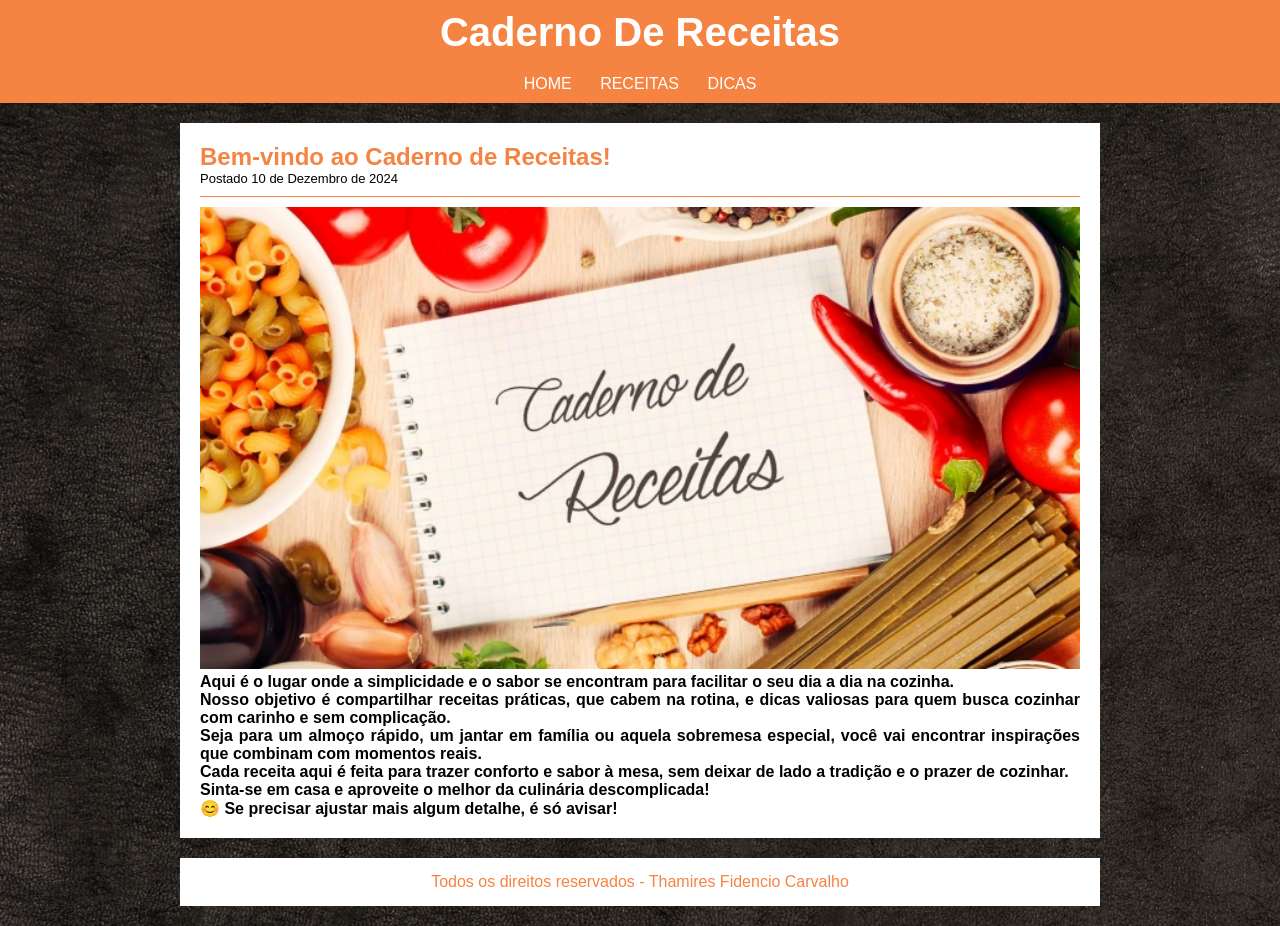
<file: index.html>
<!DOCTYPE html>
<html lang="pt-br">

<head>
    <meta charset="UTF-8">
    <meta name="viewport" content="width=device-width, initial-scale=1.0">
    <title>Caderno de Receitas - Tudo sobre Culinaria</title>

    <link rel="stylesheet" href="style.css">
</head>

<body>


    <body background="imagens/backgrowndsite.jpg">
        
    </body>

    <div id="header"> 

        <div id="logo">
            <h1>Caderno De Receitas </h1>
        </div>
    
        <div id="menu">
            <a href="index.html">HOME</a>
            <a href="jogos.html">RECEITAS</a>
            <a href="smartphones.html">DICAS</a>
        </div>

    </div>

    <div id="content">

        <div id="posts">

            <!-- abertura postagem -->
            <div class="post">
                <h2>Bem-vindo ao Caderno de Receitas!</h2>
                <span class="data-post">Postado 10 de Dezembro de 2024</span>
                <img class="img-post" src="imagens/imagem1.jpg">
                <p><b>Aqui é o lugar onde a simplicidade e o sabor se encontram para facilitar o seu dia a dia na cozinha. <br>Nosso objetivo é compartilhar receitas práticas, que cabem na rotina, e dicas valiosas para quem busca cozinhar com carinho e sem complicação.<br>Seja para um almoço rápido, um jantar em família ou aquela sobremesa especial, você vai encontrar inspirações que combinam com momentos reais. <br>Cada receita aqui é feita para trazer conforto e sabor à mesa, sem deixar de lado a tradição e o prazer de cozinhar. <br>Sinta-se em casa e aproveite o melhor da culinária descomplicada! <br>😊 Se precisar ajustar mais algum detalhe, é só avisar!
                </b> </p>
            </div>
            <!--fechamento postagem -->

        </div>
    
        

        <div id="footer">
            Todos os direitos reservados - Thamires Fidencio Carvalho
        </div>

</body>

</html>
</file>
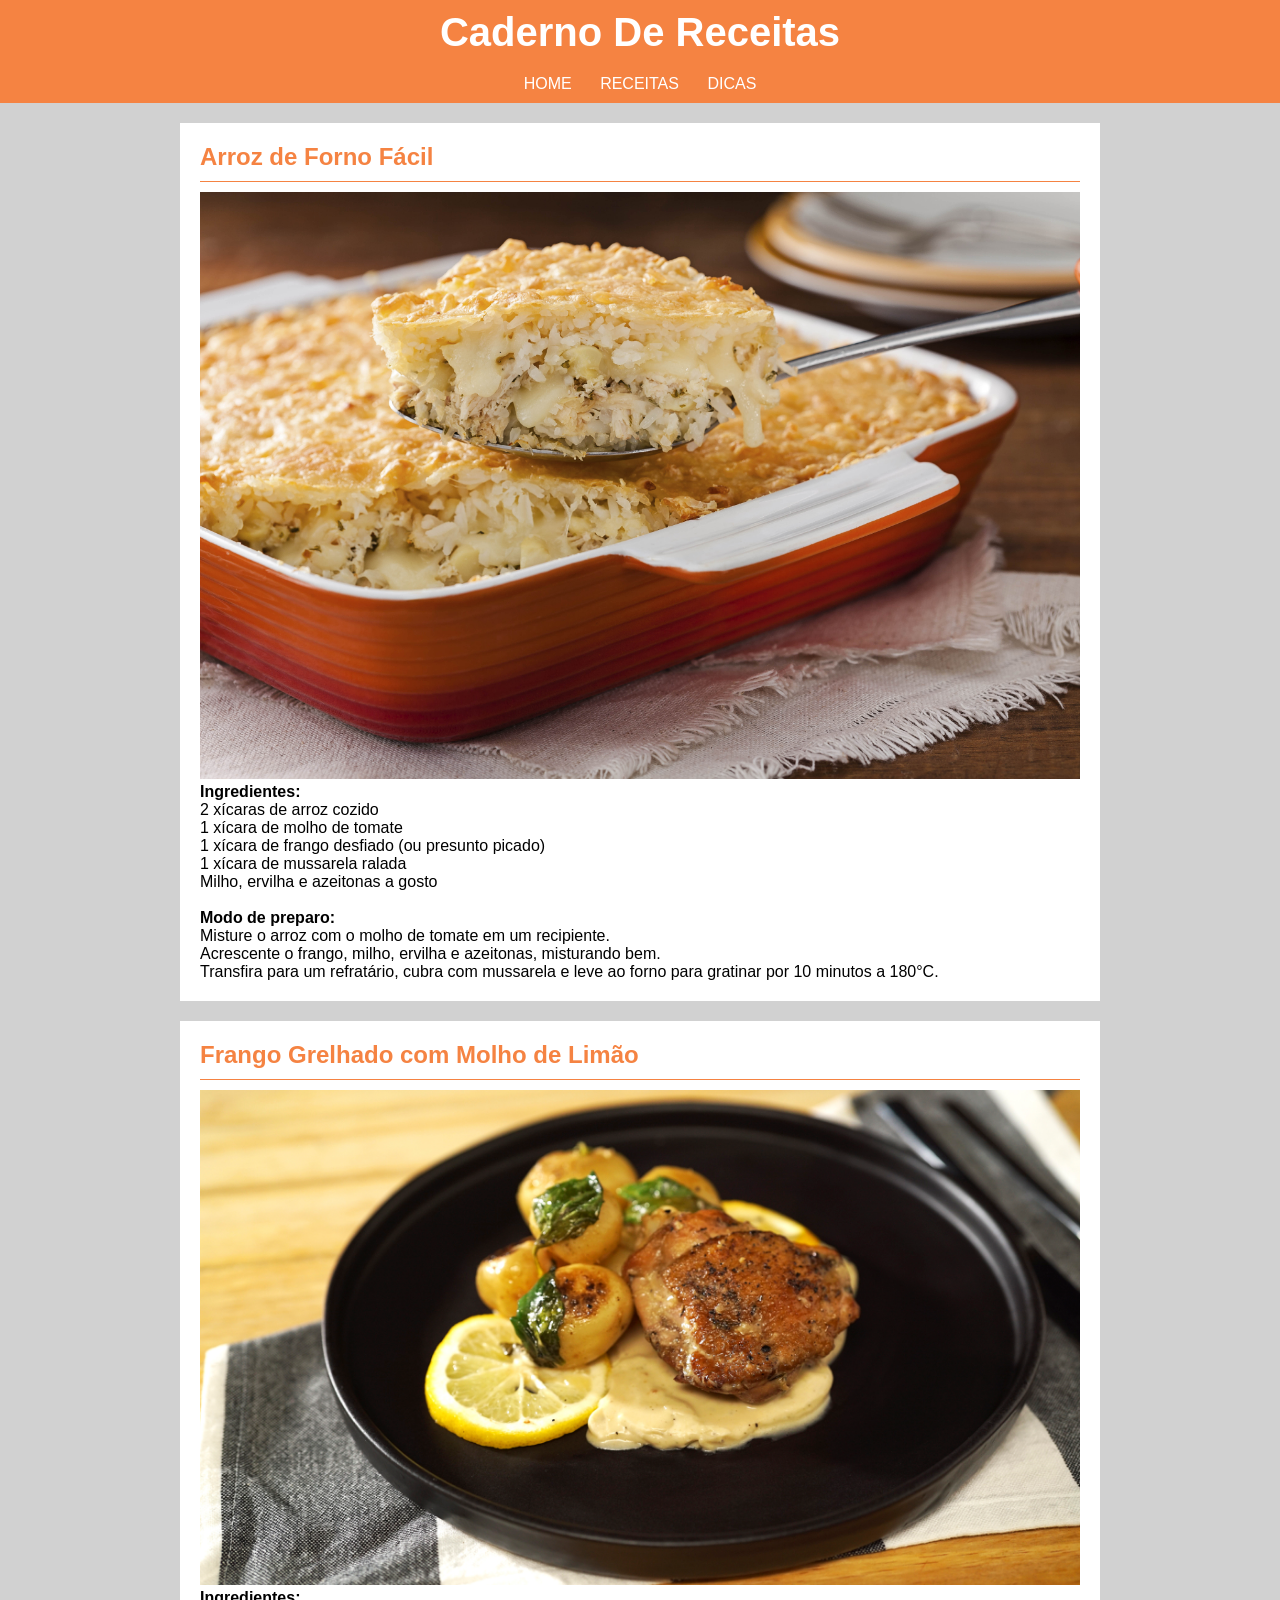
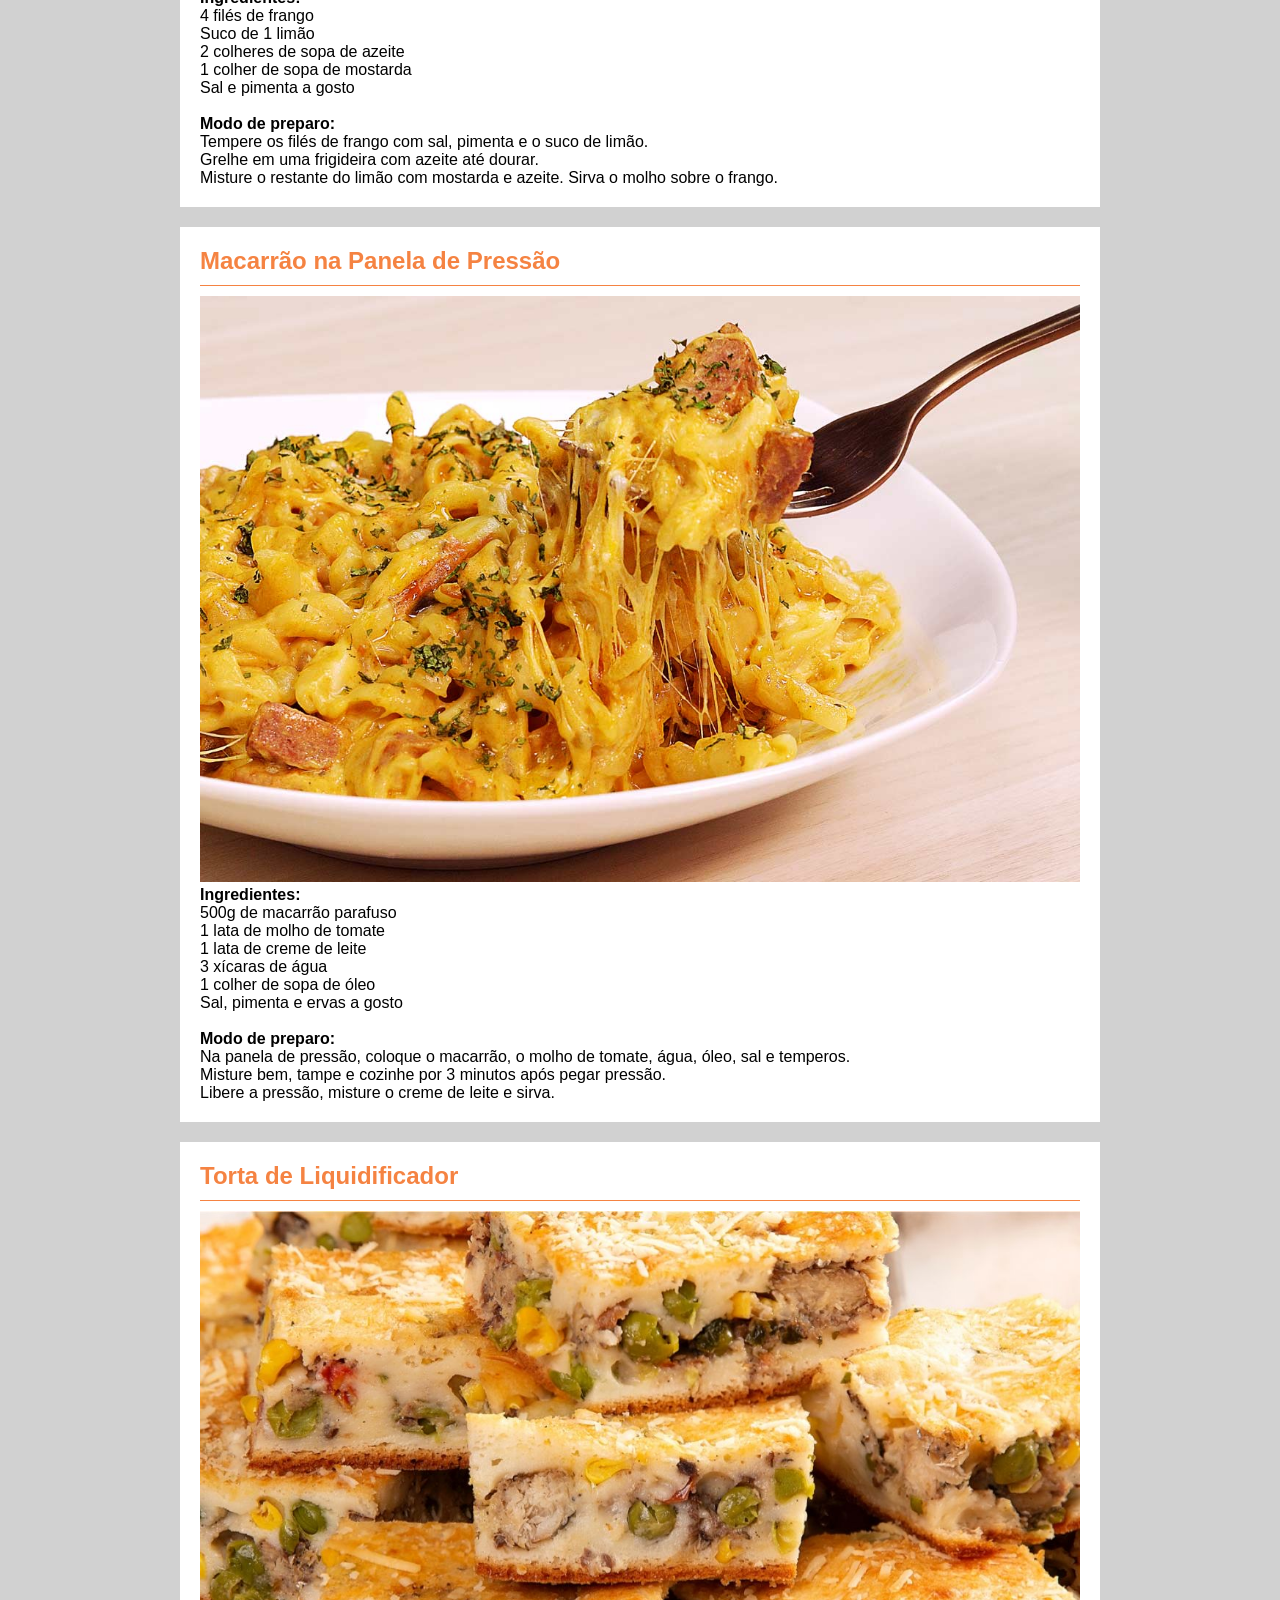
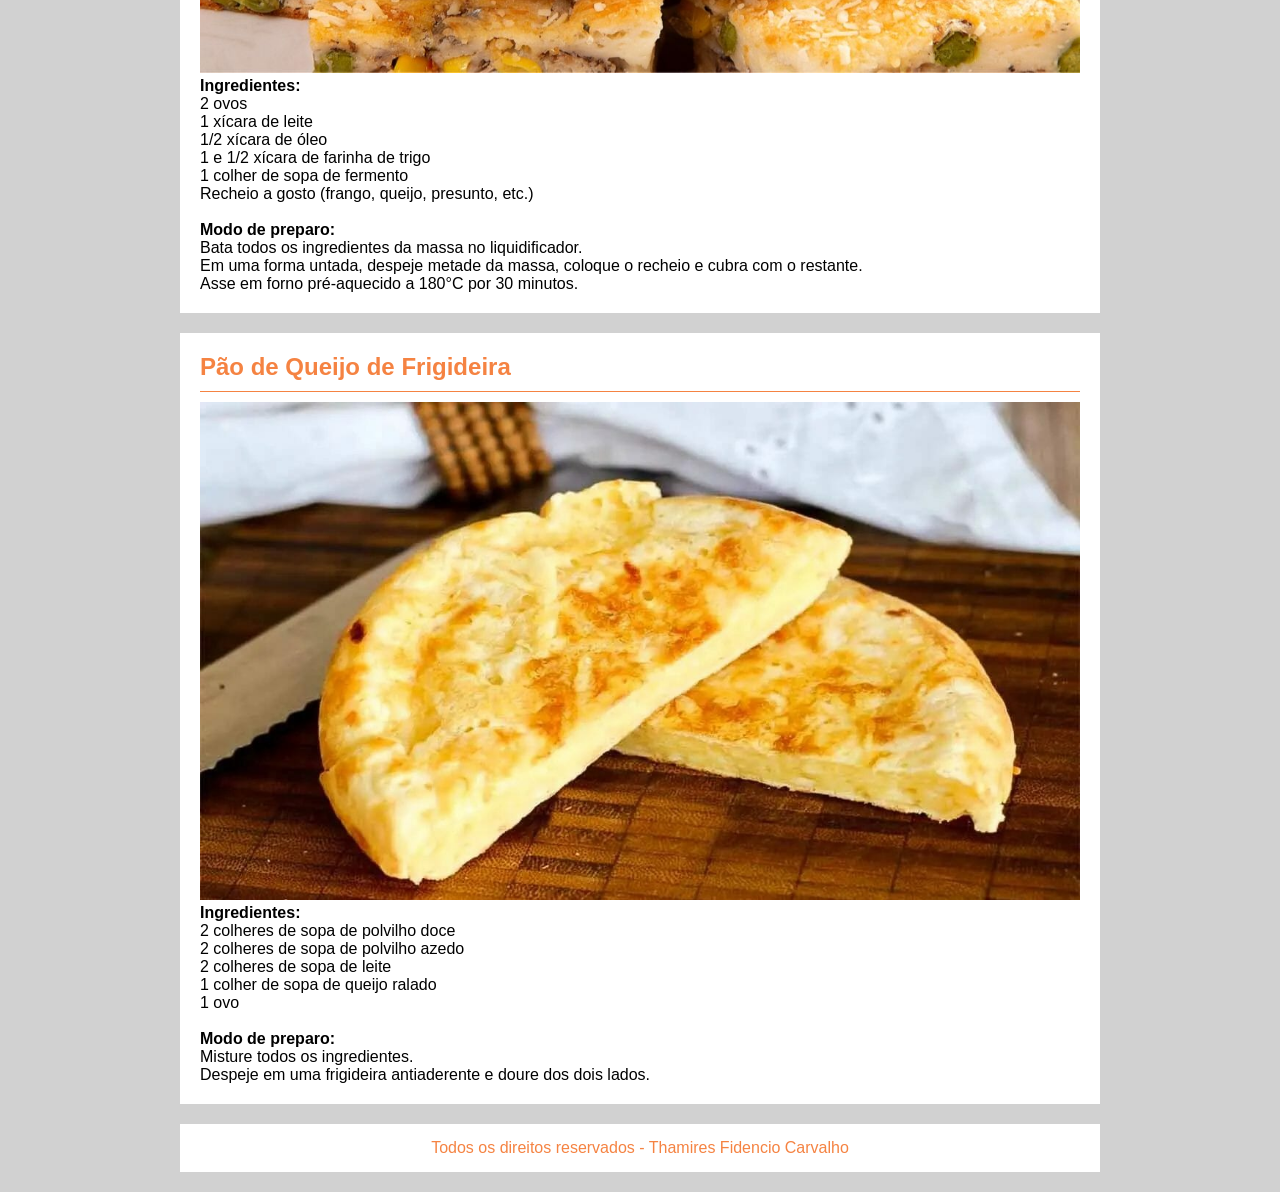
<file: jogos.html>
<!DOCTYPE html>
<html lang="pt-br">

<head>
    <meta charset="UTF-8">
    <meta name="viewport" content="width=device-width, initial-scale=1.0">
    <title>Caderno de Receitas - Tudo sobre Culinaria</title>

    <link rel="stylesheet" href="style.css">
</head>

<body>



    <div id="header"> 

        <div id="logo">
            <h1>Caderno De Receitas </h1>
        </div>
    
        <div id="menu">
            <a href="index.html">HOME</a>
            <a href="jogos.html">RECEITAS</a>
            <a href="smartphones.html">DICAS</a>
        </div>

    </div>

    <div id="content">

        <div id="posts">

            <!-- abertura postagem -->
            <div class="post">
                <h2>Arroz de Forno Fácil</h2>
                <span class="data-post2"></span>
                <img class="img-post" src="imagens/arroz de forno.jpg">
                <p> <b>Ingredientes:</b><br>

                    2 xícaras de arroz cozido<br>
                    1 xícara de molho de tomate<br>
                    1 xícara de frango desfiado (ou presunto picado)<br>
                    1 xícara de mussarela ralada<br>
                    Milho, ervilha e azeitonas a gosto<br><br>
                    <b>Modo de preparo:</b><br>
                    
                    Misture o arroz com o molho de tomate em um recipiente.<br>
                    Acrescente o frango, milho, ervilha e azeitonas, misturando bem.<br>
                    Transfira para um refratário, cubra com mussarela e leve ao forno para gratinar por 10 minutos a 180°C. </p>
            </div>
            <!--fechamento postagem -->

            <!-- abertura postagem -->
            <div class="post">
                <h2>Frango Grelhado com Molho de Limão</h2>
                <span class="data-post2"></span>
                <img class="img-post" src="imagens/Frango Grelhado com Molho de Limão.jpg">
                <p> <b>Ingredientes:</b><br>

                    4 filés de frango<br>
                    Suco de 1 limão<br>
                    2 colheres de sopa de azeite<br>
                    1 colher de sopa de mostarda<br>
                    Sal e pimenta a gosto<br><br>
                    <b>Modo de preparo:</b><br>
                    
                    Tempere os filés de frango com sal, pimenta e o suco de limão.<br>
                    Grelhe em uma frigideira com azeite até dourar.<br>
                    Misture o restante do limão com mostarda e azeite. Sirva o molho sobre o frango.
                     </p>
            </div>
            <!--fechamento postagem -->

             <!-- abertura postagem -->
             <div class="post">
                <h2>Macarrão na Panela de Pressão</h2>
                <span class="data-post2"></span>
                <img class="img-post" src="imagens/Macarrão na Panela de Pressão.jpg">
                <p> <b>Ingredientes:</b><br>

                    500g de macarrão parafuso<br>
                    1 lata de molho de tomate<br>
                    1 lata de creme de leite<br>
                    3 xícaras de água<br>
                    1 colher de sopa de óleo<br>
                    Sal, pimenta e ervas a gosto<br><br>
                    <b>Modo de preparo:</b><br>
                    
                    Na panela de pressão, coloque o macarrão, o molho de tomate, água, óleo, sal e temperos.<br>
                    Misture bem, tampe e cozinhe por 3 minutos após pegar pressão.<br>
                    Libere a pressão, misture o creme de leite e sirva.
                     </p>
            </div>
            <!--fechamento postagem -->

            <!-- abertura postagem -->
            <div class="post">
                <h2>Torta de Liquidificador</h2>
                <span class="data-post2"></span>
                <img class="img-post" src="imagens/Torta de LiquidificadorTorta de Liquidificador.jpg">
                <p> <b>Ingredientes:</b><br>

                    2 ovos<br>
                    1 xícara de leite<br>
                    1/2 xícara de óleo<br>
                    1 e 1/2 xícara de farinha de trigo<br>
                    1 colher de sopa de fermento<br>
                    Recheio a gosto (frango, queijo, presunto, etc.)<br><br>
                    
                    <b>Modo de preparo:</b><br>
                    
                    Bata todos os ingredientes da massa no liquidificador.<br>
                    Em uma forma untada, despeje metade da massa, coloque o recheio e cubra com o restante.<br>
                    Asse em forno pré-aquecido a 180°C por 30 minutos.
            </div>
            <!--fechamento postagem -->

             <!-- abertura postagem -->
             <div class="post">
                <h2>Pão de Queijo de Frigideira</h2>
                <span class="data-post2"></span>
                <img class="img-post" src="imagens/Pão de Queijo de Frigideira.jpg">
                <p> <b>Ingredientes:</b><br>

                    2 colheres de sopa de polvilho doce<br>
                    2 colheres de sopa de polvilho azedo<br>
                    2 colheres de sopa de leite<br>
                    1 colher de sopa de queijo ralado<br>
                    1 ovo<br><br>
                    
                    <b>Modo de preparo:</b><br>
                    
                    Misture todos os ingredientes.<br>
                    Despeje em uma frigideira antiaderente e doure dos dois lados.

            </div>
            <!--fechamento postagem -->

        </div>
    
        

        <div id="footer">
            Todos os direitos reservados - Thamires Fidencio Carvalho
        </div>

</body>

</html>
</file>
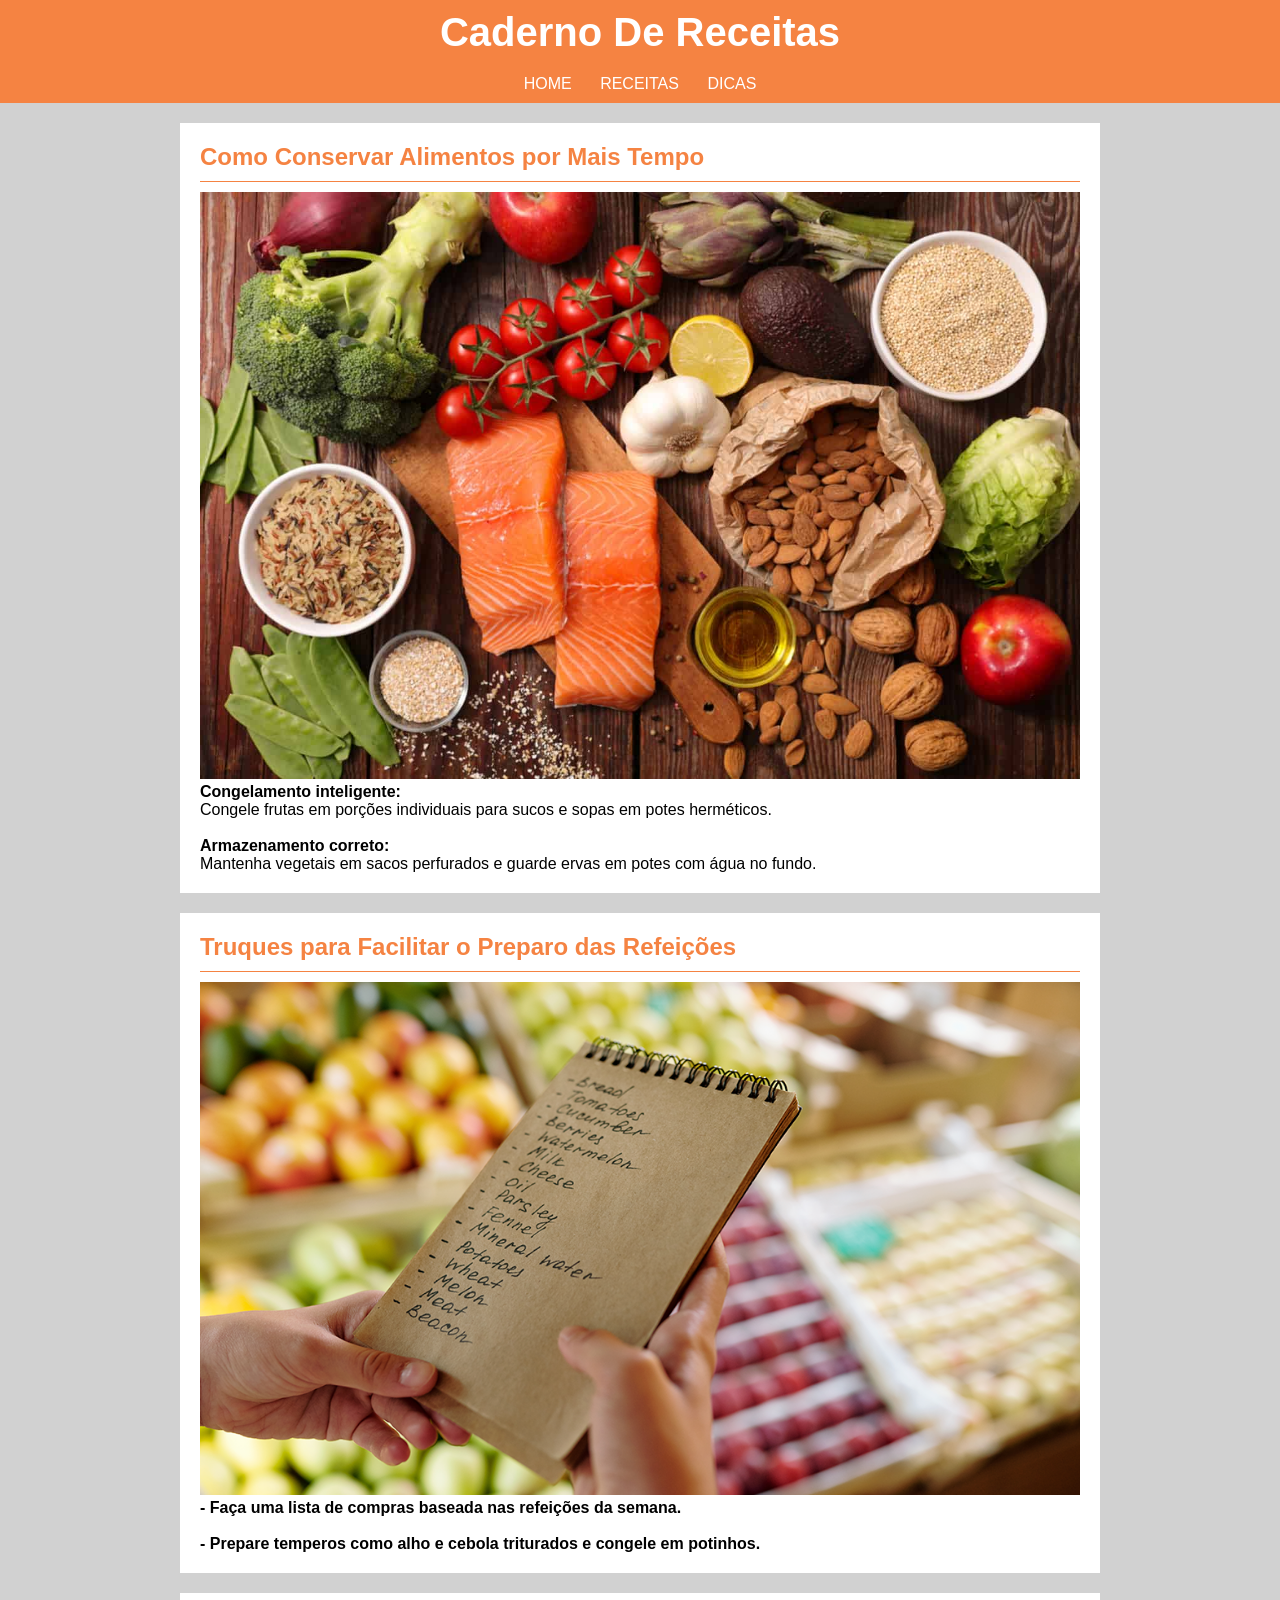
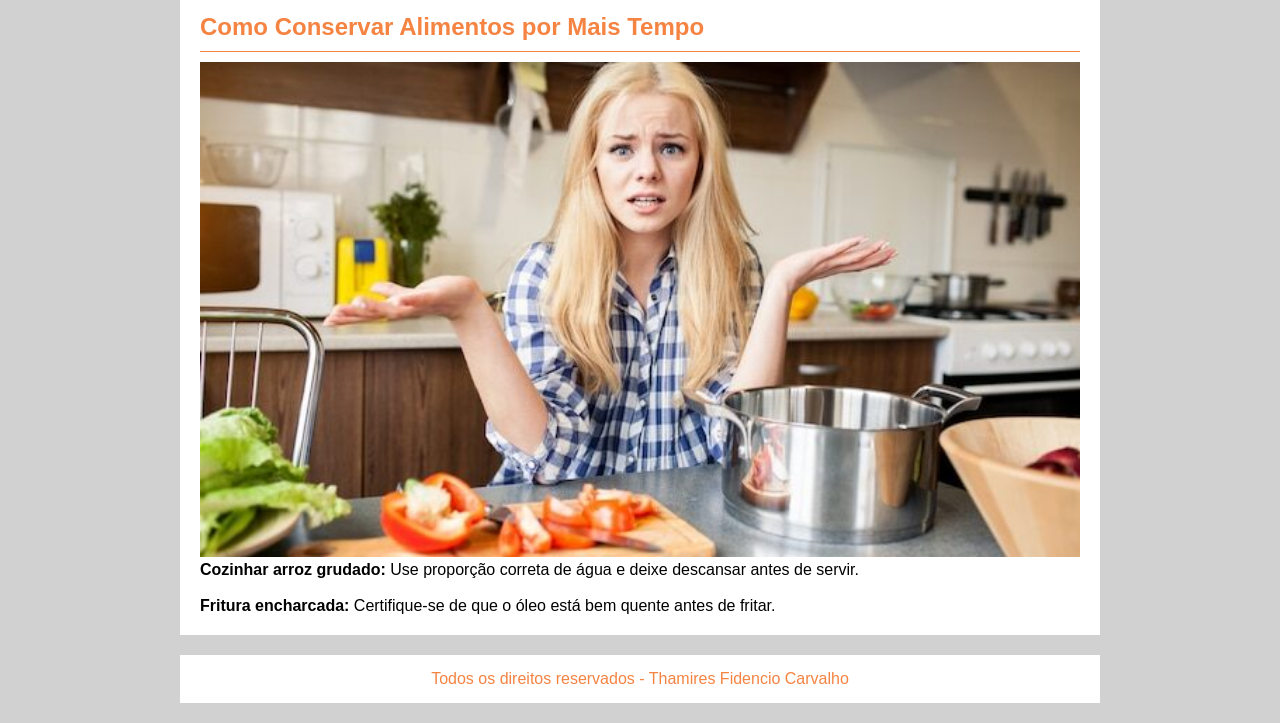
<file: smartphones.html>
<!DOCTYPE html>
<html lang="pt-br">

<head>
    <meta charset="UTF-8">
    <meta name="viewport" content="width=device-width, initial-scale=1.0">
    <title>Caderno de Receitas - Tudo sobre Culinaria</title>

    <link rel="stylesheet" href="style.css">
</head>

<body>


    <div id="header"> 

        <div id="logo">
            <h1>Caderno De Receitas </h1>
        </div>
    
        <div id="menu">
            <a href="index.html">HOME</a>
            <a href="jogos.html">RECEITAS</a>
            <a href="smartphones.html">DICAS</a>
        </div>

    </div>

    <div id="content">

        <div id="posts">

            <!-- abertura postagem -->
            <div class="post">
                <h2>Como Conservar Alimentos por Mais Tempo</h2>
                <span class="data-post"></span>
                <img class="img-post" src="imagens/Alimentos-1.jpg">
                <p><b>Congelamento inteligente: </b><br> Congele frutas em porções individuais para sucos e sopas em potes herméticos.<br><br>
                    <b>Armazenamento correto:</b> <br>Mantenha vegetais em sacos perfurados e guarde ervas em potes com água no fundo.
                </p>
            </div>
            <!--fechamento postagem -->

            <!-- abertura postagem -->
            <div class="post">
                <h2>Truques para Facilitar o Preparo das Refeições</h2>
                <span class="data-post"></span>
                <img class="img-post" src="imagens/lista-de-compras.png">
                <p><b>- Faça uma lista de compras baseada nas refeições da semana.<br><br>
                    - Prepare temperos como alho e cebola triturados e congele em potinhos.</b>
                </p>
            </div>
            <!--fechamento postagem -->


            <!-- abertura postagem -->
            <div class="post">
                <h2>Como Conservar Alimentos por Mais Tempo</h2>
                <span class="data-post"></span>
                <img class="img-post" src="imagens/erros na cozinha.jpg">
                <p><b>Cozinhar arroz grudado: </b>Use proporção correta de água e deixe descansar antes de servir.<br><br>
                    <b>Fritura encharcada:</b> Certifique-se de que o óleo está bem quente antes de fritar.
                    
                </p>
            </div>
            <!--fechamento postagem -->


        </div>
    
        

        <div id="footer">
            Todos os direitos reservados - Thamires Fidencio Carvalho
        </div>

</body>

</html>
</file>
<file: style.css>
/*
******LIMPAR FORMATAÇÃO******
*/

*{
    margin: 0 auto;
    padding: 0;
}
/*
******FORMATAÇÃO GENÉRICA******
*/
body{
    font: 16px;
    font-family: 'Trebuchet MS', 'Lucida Sans Unicode', 'Lucida Grande', 'Lucida Sans', Arial, sans-serif;
    background-color: rgb(209, 209, 209);
}

h1{
    color: white;
    font-size: 40px;
}
h2{
    color: #F58342;
}

h3{
    color: #565656 ;
    background: #cccccc;
    padding: 5px;
}

/*
******HEADER CABEÇALHO******
*/

#header{
    background-color: #F58342;
    padding: 0px;
    text-align: center ;
}

#logo, #menu{
    padding: 10px;
}

#header a:link, #header a:visited{
    color: white;
    padding: 8px 12px;
}

#header a:hover{
    color: #0066cc;
    background: white;
    text-decoration: none;
}
.white{
    color: white;
}

/*
******CONTENT CONTEUDO******
*/

#content {
    width: 920px;
    margin: 0 auto;
    padding: 20px;
}
#posts{
    width: 920px;
    float: center;
}
.post{
    padding: 20px;
    margin-bottom: 20px;
    background: white;
    text-align: justify;
}
.data-post{
    font-size: 13px;
    border-bottom: 1px solid #F58342;
    padding-bottom: 10px;
    margin-bottom: 10px;
    display: block;
}

.data-post2{
    font-size: 13px;
    border-bottom: 1px solid #F58342;
    padding-bottom: 10px;
    margin-bottom: 10px;
    display: block;
}

.img-post{
    width: 880px;
}



/*
******FORMATAÇÃO DE LINKS******
*/
a{
    text-decoration: none;
}
a:link, a:visited{
    color: #0066cc;
}
a:hover{
    text-decoration: underline;
}

/*
******FOOTER RODAPÉ******
*/

#footer{
    text-align: center;
    padding: 15px;
    color: #F58342;
    background-color: white ;
    




}
</file>
